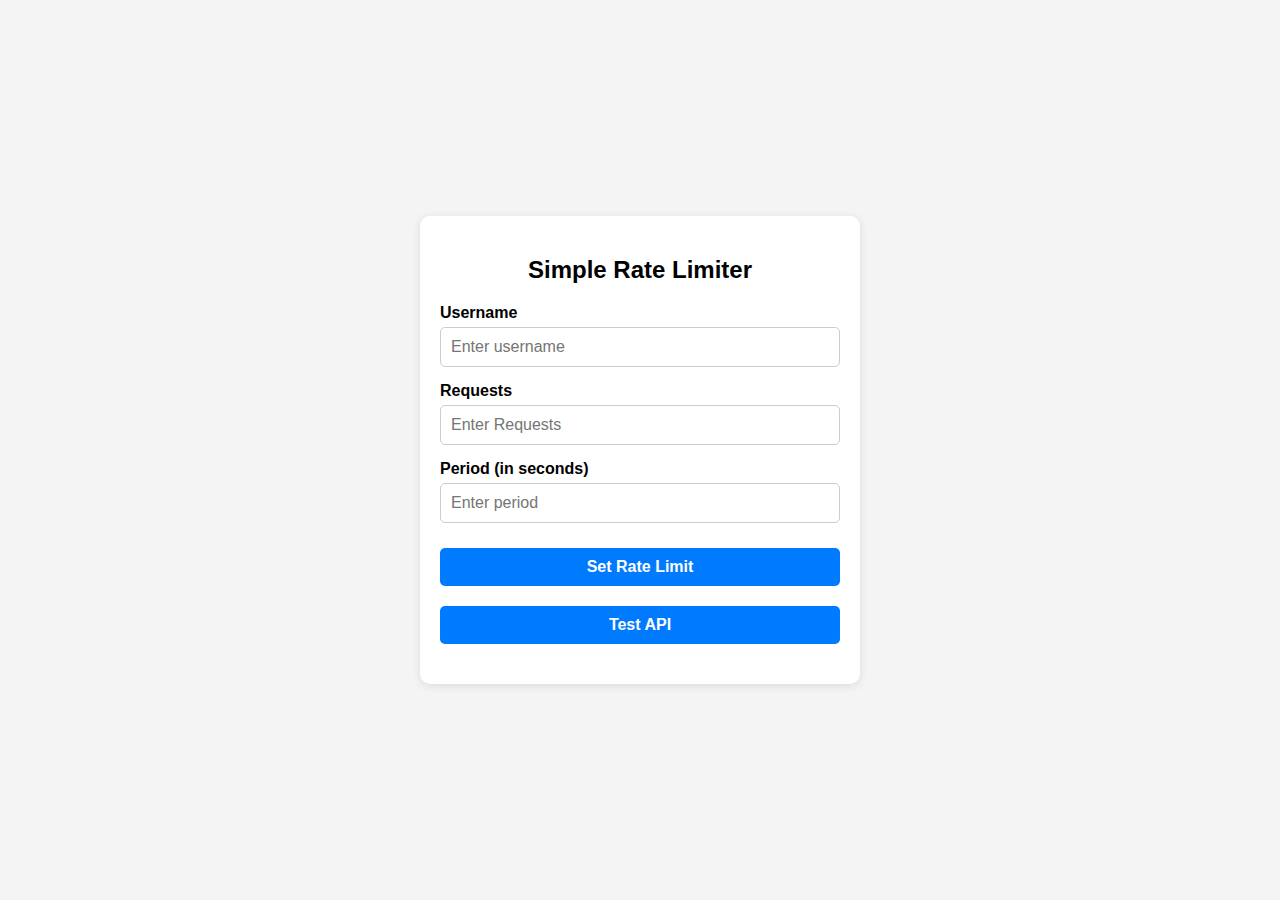
<file: frontend/index.html>
<!DOCTYPE html>
<html lang="en">
<head>
    <meta charset="UTF-8">
    <meta name="viewport" content="width=device-width, initial-scale=1.0">
    <title>Simple Rate Limiter</title>
    <link rel="stylesheet" href="style.css">
</head>
<body>

<div class="container">
    <h2>Simple Rate Limiter</h2>
    <div class="form-group">
        <label for="username">Username</label>
        <input type="text" id="username" placeholder="Enter username">
    </div>
    <div class="form-group">
        <label for="limit">Requests</label>
        <input type="number" id="limit" placeholder="Enter Requests">
    </div>
    <div class="form-group">
        <label for="period">Period (in seconds)</label>
        <input type="number" id="period" placeholder="Enter period">
    </div>
    <button id="set-limit">Set Rate Limit</button>
    <button id="test-api">Test API</button>
    <div id="message" class="error"></div>
</div>

<script src="script.js"></script>

</body>
</html>
</file>
<file: frontend/style.css>
body {
    font-family: Arial, sans-serif;
    display: flex;
    justify-content: center;
    align-items: center;
    height: 100vh;
    margin: 0;
    background-color: #f4f4f4;
}
.container {
    background: white;
    padding: 20px;
    border-radius: 10px;
    box-shadow: 0 2px 10px rgba(0, 0, 0, 0.1);
    max-width: 400px;
    width: 100%;
}
.container h2 {
    text-align: center;
    margin-bottom: 20px;
}
.form-group {
    display: flex;
    flex-direction: column;
    margin-bottom: 15px;
}
.form-group label {
    margin-bottom: 5px;
    font-weight: bold;
}
.form-group input {
    padding: 10px;
    font-size: 16px;
    border: 1px solid #ccc;
    border-radius: 5px;
}
.container button {
    padding: 10px;
    font-size: 16px;
    font-weight: bold;
    width: 100%;
    border: none;
    border-radius: 5px;
    margin: 10px 0;
    cursor: pointer;
    background-color: #007BFF;
    color: white;
}
.container button:hover {
    background-color: #0056b3;
}
.error {
    color: red;
    text-align: center;
    margin-top: 10px;
}
.success {
    color: green;
    text-align: center;
    margin-top: 10px;
}
</file>
